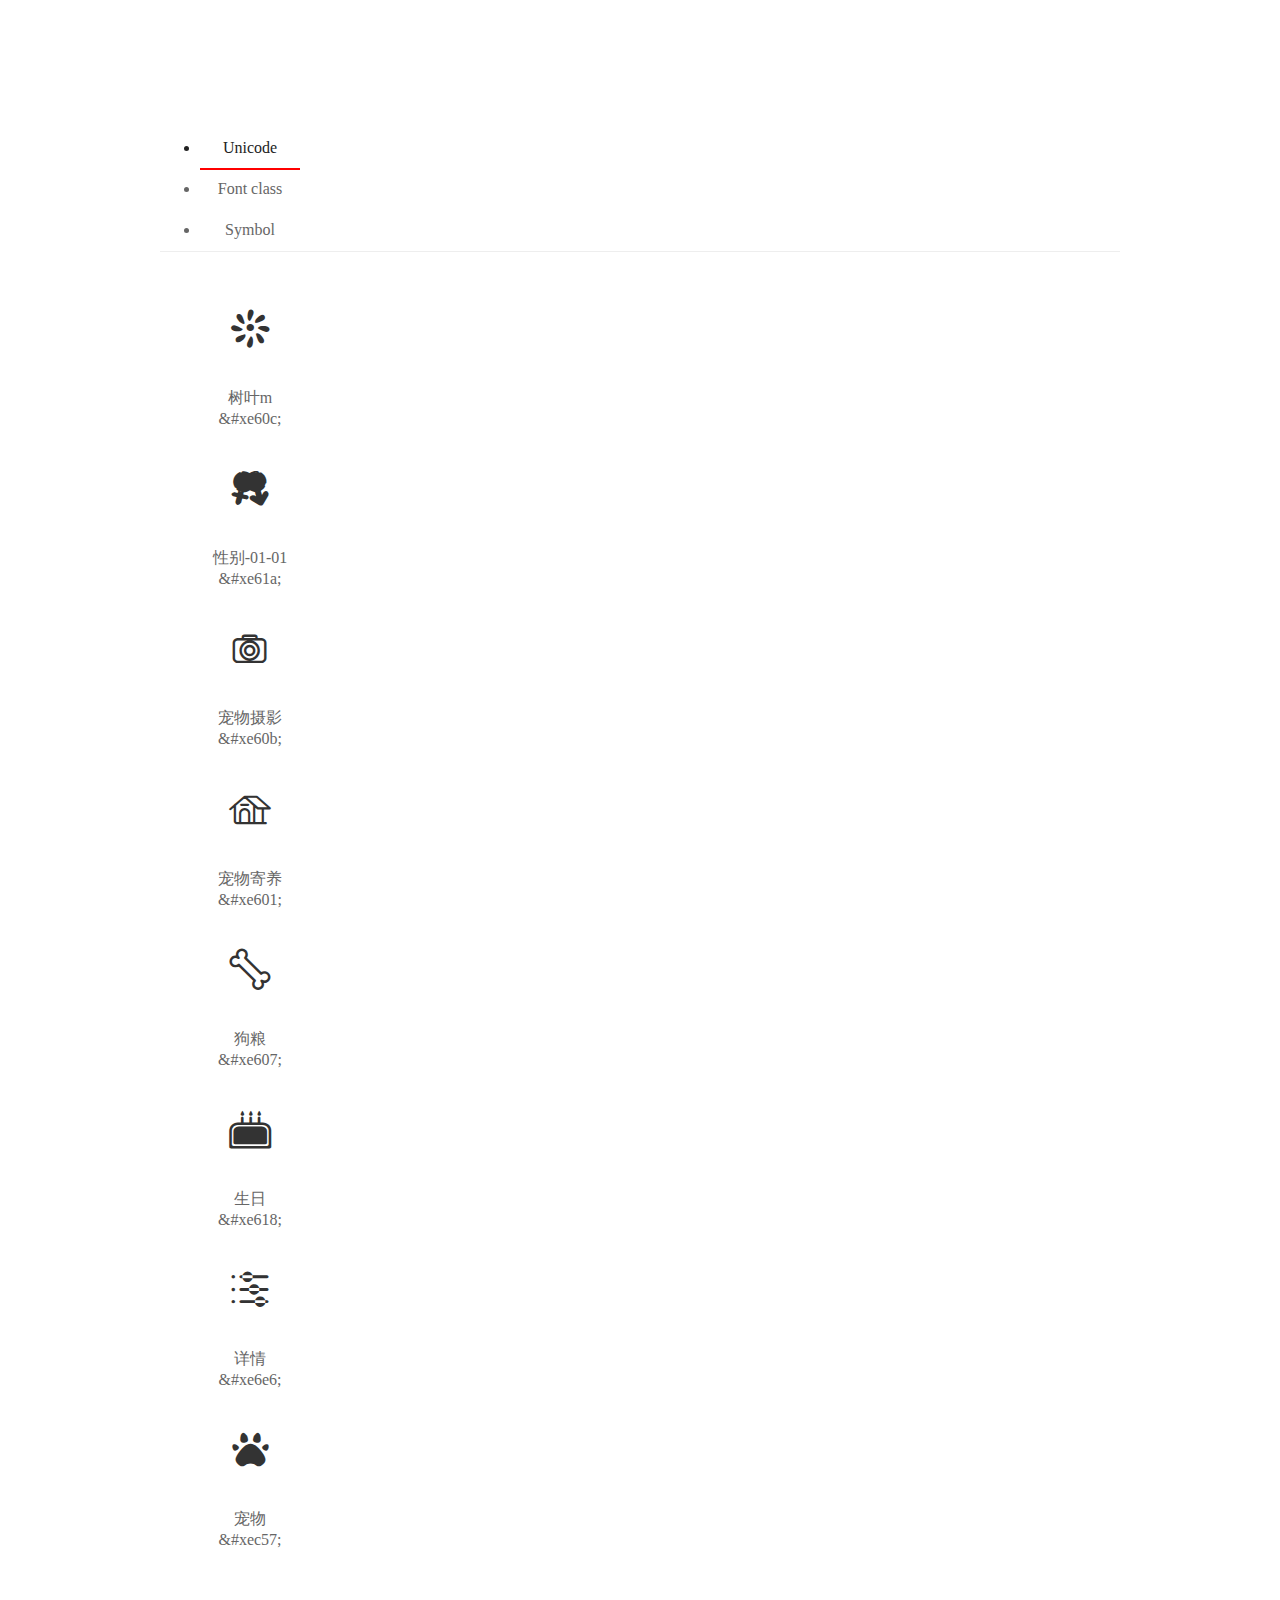
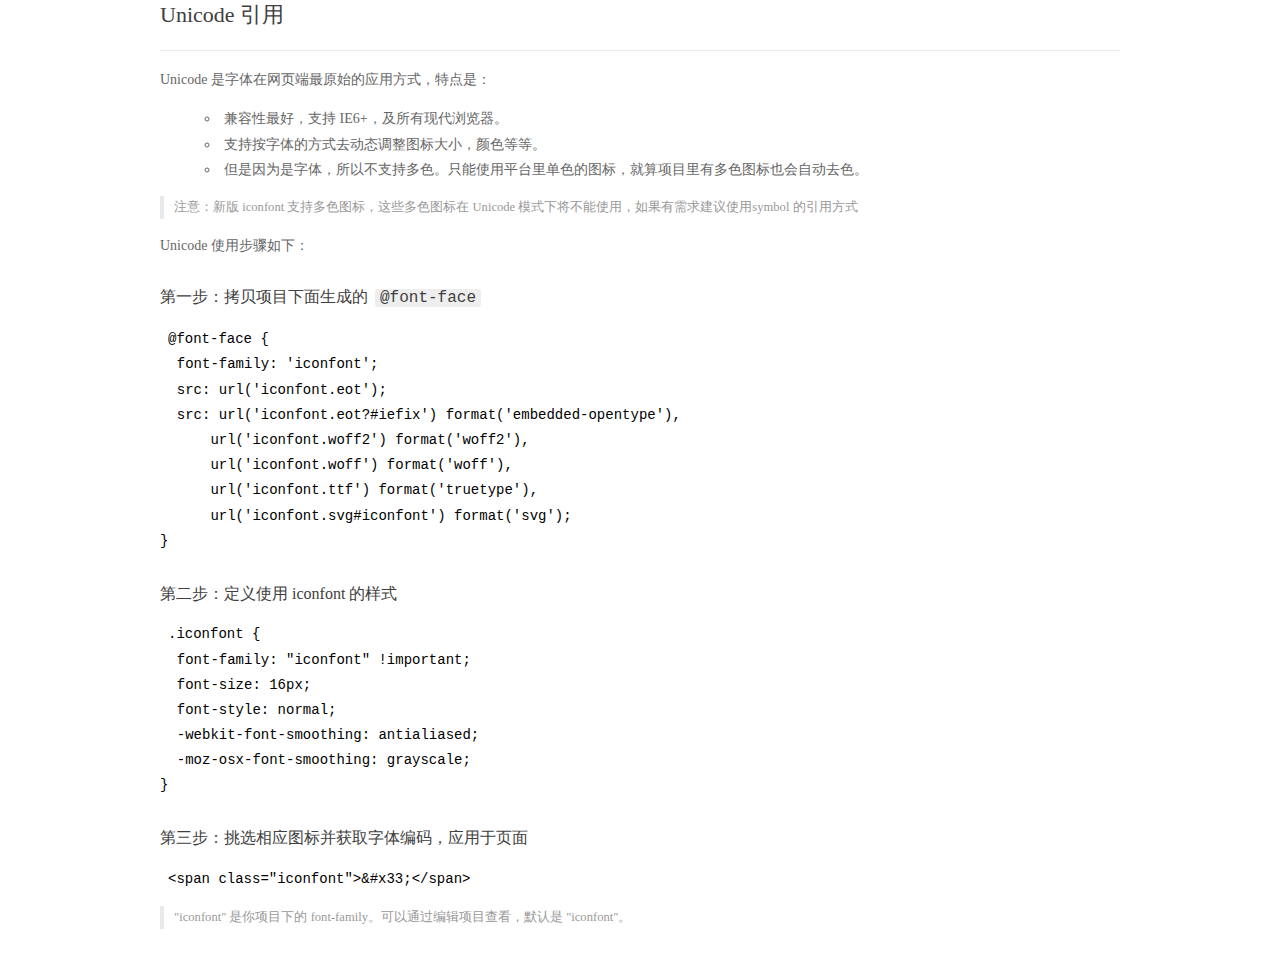
<file: src/main/resources/static/iconfont/demo_index.html>
<!DOCTYPE html>
<html>
<head>
  <meta charset="utf-8"/>
  <title>IconFont Demo</title>
  <link rel="shortcut icon" href="https://img.alicdn.com/tps/i4/TB1_oz6GVXXXXaFXpXXJDFnIXXX-64-64.ico" type="image/x-icon"/>
  <link rel="stylesheet" href="https://g.alicdn.com/thx/cube/1.3.2/cube.min.css">
  <link rel="stylesheet" href="demo.css">
  <link rel="stylesheet" href="iconfont.css">
  <script src="iconfont.js"></script>
  <!-- jQuery -->
  <script src="https://a1.alicdn.com/oss/uploads/2018/12/26/7bfddb60-08e8-11e9-9b04-53e73bb6408b.js"></script>
  <!-- 代码高亮 -->
  <script src="https://a1.alicdn.com/oss/uploads/2018/12/26/a3f714d0-08e6-11e9-8a15-ebf944d7534c.js"></script>
</head>
<body>
  <div class="main">
    <h1 class="logo"><a href="https://www.iconfont.cn/" title="iconfont 首页" target="_blank">&#xe86b;</a></h1>
    <div class="nav-tabs">
      <ul id="tabs" class="dib-box">
        <li class="dib active"><span>Unicode</span></li>
        <li class="dib"><span>Font class</span></li>
        <li class="dib"><span>Symbol</span></li>
      </ul>
      
    </div>
    <div class="tab-container">
      <div class="content unicode" style="display: block;">
          <ul class="icon_lists dib-box">
          
            <li class="dib">
              <span class="icon iconfont">&#xe60c;</span>
                <div class="name">树叶m</div>
                <div class="code-name">&amp;#xe60c;</div>
              </li>
          
            <li class="dib">
              <span class="icon iconfont">&#xe61a;</span>
                <div class="name">性别-01-01</div>
                <div class="code-name">&amp;#xe61a;</div>
              </li>
          
            <li class="dib">
              <span class="icon iconfont">&#xe60b;</span>
                <div class="name">宠物摄影</div>
                <div class="code-name">&amp;#xe60b;</div>
              </li>
          
            <li class="dib">
              <span class="icon iconfont">&#xe601;</span>
                <div class="name">宠物寄养</div>
                <div class="code-name">&amp;#xe601;</div>
              </li>
          
            <li class="dib">
              <span class="icon iconfont">&#xe607;</span>
                <div class="name">狗粮</div>
                <div class="code-name">&amp;#xe607;</div>
              </li>
          
            <li class="dib">
              <span class="icon iconfont">&#xe618;</span>
                <div class="name">生日</div>
                <div class="code-name">&amp;#xe618;</div>
              </li>
          
            <li class="dib">
              <span class="icon iconfont">&#xe6e6;</span>
                <div class="name">详情</div>
                <div class="code-name">&amp;#xe6e6;</div>
              </li>
          
            <li class="dib">
              <span class="icon iconfont">&#xec57;</span>
                <div class="name">宠物</div>
                <div class="code-name">&amp;#xec57;</div>
              </li>
          
          </ul>
          <div class="article markdown">
          <h2 id="unicode-">Unicode 引用</h2>
          <hr>

          <p>Unicode 是字体在网页端最原始的应用方式，特点是：</p>
          <ul>
            <li>兼容性最好，支持 IE6+，及所有现代浏览器。</li>
            <li>支持按字体的方式去动态调整图标大小，颜色等等。</li>
            <li>但是因为是字体，所以不支持多色。只能使用平台里单色的图标，就算项目里有多色图标也会自动去色。</li>
          </ul>
          <blockquote>
            <p>注意：新版 iconfont 支持多色图标，这些多色图标在 Unicode 模式下将不能使用，如果有需求建议使用symbol 的引用方式</p>
          </blockquote>
          <p>Unicode 使用步骤如下：</p>
          <h3 id="-font-face">第一步：拷贝项目下面生成的 <code>@font-face</code></h3>
<pre><code class="language-css"
>@font-face {
  font-family: 'iconfont';
  src: url('iconfont.eot');
  src: url('iconfont.eot?#iefix') format('embedded-opentype'),
      url('iconfont.woff2') format('woff2'),
      url('iconfont.woff') format('woff'),
      url('iconfont.ttf') format('truetype'),
      url('iconfont.svg#iconfont') format('svg');
}
</code></pre>
          <h3 id="-iconfont-">第二步：定义使用 iconfont 的样式</h3>
<pre><code class="language-css"
>.iconfont {
  font-family: "iconfont" !important;
  font-size: 16px;
  font-style: normal;
  -webkit-font-smoothing: antialiased;
  -moz-osx-font-smoothing: grayscale;
}
</code></pre>
          <h3 id="-">第三步：挑选相应图标并获取字体编码，应用于页面</h3>
<pre>
<code class="language-html"
>&lt;span class="iconfont"&gt;&amp;#x33;&lt;/span&gt;
</code></pre>
          <blockquote>
            <p>"iconfont" 是你项目下的 font-family。可以通过编辑项目查看，默认是 "iconfont"。</p>
          </blockquote>
          </div>
      </div>
      <div class="content font-class">
        <ul class="icon_lists dib-box">
          
          <li class="dib">
            <span class="icon iconfont icon-shuyem"></span>
            <div class="name">
              树叶m
            </div>
            <div class="code-name">.icon-shuyem
            </div>
          </li>
          
          <li class="dib">
            <span class="icon iconfont icon-xingbie--"></span>
            <div class="name">
              性别-01-01
            </div>
            <div class="code-name">.icon-xingbie--
            </div>
          </li>
          
          <li class="dib">
            <span class="icon iconfont icon-chongwusheying"></span>
            <div class="name">
              宠物摄影
            </div>
            <div class="code-name">.icon-chongwusheying
            </div>
          </li>
          
          <li class="dib">
            <span class="icon iconfont icon-chongwujiyang"></span>
            <div class="name">
              宠物寄养
            </div>
            <div class="code-name">.icon-chongwujiyang
            </div>
          </li>
          
          <li class="dib">
            <span class="icon iconfont icon-gouliang"></span>
            <div class="name">
              狗粮
            </div>
            <div class="code-name">.icon-gouliang
            </div>
          </li>
          
          <li class="dib">
            <span class="icon iconfont icon-icon-test"></span>
            <div class="name">
              生日
            </div>
            <div class="code-name">.icon-icon-test
            </div>
          </li>
          
          <li class="dib">
            <span class="icon iconfont icon-A"></span>
            <div class="name">
              详情
            </div>
            <div class="code-name">.icon-A
            </div>
          </li>
          
          <li class="dib">
            <span class="icon iconfont icon-chongwu"></span>
            <div class="name">
              宠物
            </div>
            <div class="code-name">.icon-chongwu
            </div>
          </li>
          
        </ul>
        <div class="article markdown">
        <h2 id="font-class-">font-class 引用</h2>
        <hr>

        <p>font-class 是 Unicode 使用方式的一种变种，主要是解决 Unicode 书写不直观，语意不明确的问题。</p>
        <p>与 Unicode 使用方式相比，具有如下特点：</p>
        <ul>
          <li>兼容性良好，支持 IE8+，及所有现代浏览器。</li>
          <li>相比于 Unicode 语意明确，书写更直观。可以很容易分辨这个 icon 是什么。</li>
          <li>因为使用 class 来定义图标，所以当要替换图标时，只需要修改 class 里面的 Unicode 引用。</li>
          <li>不过因为本质上还是使用的字体，所以多色图标还是不支持的。</li>
        </ul>
        <p>使用步骤如下：</p>
        <h3 id="-fontclass-">第一步：引入项目下面生成的 fontclass 代码：</h3>
<pre><code class="language-html">&lt;link rel="stylesheet" href="./iconfont.css"&gt;
</code></pre>
        <h3 id="-">第二步：挑选相应图标并获取类名，应用于页面：</h3>
<pre><code class="language-html">&lt;span class="iconfont icon-xxx"&gt;&lt;/span&gt;
</code></pre>
        <blockquote>
          <p>"
            iconfont" 是你项目下的 font-family。可以通过编辑项目查看，默认是 "iconfont"。</p>
        </blockquote>
      </div>
      </div>
      <div class="content symbol">
          <ul class="icon_lists dib-box">
          
            <li class="dib">
                <svg class="icon svg-icon" aria-hidden="true">
                  <use xlink:href="#icon-shuyem"></use>
                </svg>
                <div class="name">树叶m</div>
                <div class="code-name">#icon-shuyem</div>
            </li>
          
            <li class="dib">
                <svg class="icon svg-icon" aria-hidden="true">
                  <use xlink:href="#icon-xingbie--"></use>
                </svg>
                <div class="name">性别-01-01</div>
                <div class="code-name">#icon-xingbie--</div>
            </li>
          
            <li class="dib">
                <svg class="icon svg-icon" aria-hidden="true">
                  <use xlink:href="#icon-chongwusheying"></use>
                </svg>
                <div class="name">宠物摄影</div>
                <div class="code-name">#icon-chongwusheying</div>
            </li>
          
            <li class="dib">
                <svg class="icon svg-icon" aria-hidden="true">
                  <use xlink:href="#icon-chongwujiyang"></use>
                </svg>
                <div class="name">宠物寄养</div>
                <div class="code-name">#icon-chongwujiyang</div>
            </li>
          
            <li class="dib">
                <svg class="icon svg-icon" aria-hidden="true">
                  <use xlink:href="#icon-gouliang"></use>
                </svg>
                <div class="name">狗粮</div>
                <div class="code-name">#icon-gouliang</div>
            </li>
          
            <li class="dib">
                <svg class="icon svg-icon" aria-hidden="true">
                  <use xlink:href="#icon-icon-test"></use>
                </svg>
                <div class="name">生日</div>
                <div class="code-name">#icon-icon-test</div>
            </li>
          
            <li class="dib">
                <svg class="icon svg-icon" aria-hidden="true">
                  <use xlink:href="#icon-A"></use>
                </svg>
                <div class="name">详情</div>
                <div class="code-name">#icon-A</div>
            </li>
          
            <li class="dib">
                <svg class="icon svg-icon" aria-hidden="true">
                  <use xlink:href="#icon-chongwu"></use>
                </svg>
                <div class="name">宠物</div>
                <div class="code-name">#icon-chongwu</div>
            </li>
          
          </ul>
          <div class="article markdown">
          <h2 id="symbol-">Symbol 引用</h2>
          <hr>

          <p>这是一种全新的使用方式，应该说这才是未来的主流，也是平台目前推荐的用法。相关介绍可以参考这篇<a href="">文章</a>
            这种用法其实是做了一个 SVG 的集合，与另外两种相比具有如下特点：</p>
          <ul>
            <li>支持多色图标了，不再受单色限制。</li>
            <li>通过一些技巧，支持像字体那样，通过 <code>font-size</code>, <code>color</code> 来调整样式。</li>
            <li>兼容性较差，支持 IE9+，及现代浏览器。</li>
            <li>浏览器渲染 SVG 的性能一般，还不如 png。</li>
          </ul>
          <p>使用步骤如下：</p>
          <h3 id="-symbol-">第一步：引入项目下面生成的 symbol 代码：</h3>
<pre><code class="language-html">&lt;script src="./iconfont.js"&gt;&lt;/script&gt;
</code></pre>
          <h3 id="-css-">第二步：加入通用 CSS 代码（引入一次就行）：</h3>
<pre><code class="language-html">&lt;style&gt;
.icon {
  width: 1em;
  height: 1em;
  vertical-align: -0.15em;
  fill: currentColor;
  overflow: hidden;
}
&lt;/style&gt;
</code></pre>
          <h3 id="-">第三步：挑选相应图标并获取类名，应用于页面：</h3>
<pre><code class="language-html">&lt;svg class="icon" aria-hidden="true"&gt;
  &lt;use xlink:href="#icon-xxx"&gt;&lt;/use&gt;
&lt;/svg&gt;
</code></pre>
          </div>
      </div>

    </div>
  </div>
  <script>
  $(document).ready(function () {
      $('.tab-container .content:first').show()

      $('#tabs li').click(function (e) {
        var tabContent = $('.tab-container .content')
        var index = $(this).index()

        if ($(this).hasClass('active')) {
          return
        } else {
          $('#tabs li').removeClass('active')
          $(this).addClass('active')

          tabContent.hide().eq(index).fadeIn()
        }
      })
    })
  </script>
</body>
</html>
</file>
<file: src/main/resources/static/iconfont/demo.css>
/* Logo 字体 */
@font-face {
  font-family: "iconfont logo";
  src: url('https://at.alicdn.com/t/font_985780_km7mi63cihi.eot?t=1545807318834');
  src: url('https://at.alicdn.com/t/font_985780_km7mi63cihi.eot?t=1545807318834#iefix') format('embedded-opentype'),
    url('https://at.alicdn.com/t/font_985780_km7mi63cihi.woff?t=1545807318834') format('woff'),
    url('https://at.alicdn.com/t/font_985780_km7mi63cihi.ttf?t=1545807318834') format('truetype'),
    url('https://at.alicdn.com/t/font_985780_km7mi63cihi.svg?t=1545807318834#iconfont') format('svg');
}

.logo {
  font-family: "iconfont logo";
  font-size: 160px;
  font-style: normal;
  -webkit-font-smoothing: antialiased;
  -moz-osx-font-smoothing: grayscale;
}

/* tabs */
.nav-tabs {
  position: relative;
}

.nav-tabs .nav-more {
  position: absolute;
  right: 0;
  bottom: 0;
  height: 42px;
  line-height: 42px;
  color: #666;
}

#tabs {
  border-bottom: 1px solid #eee;
}

#tabs li {
  cursor: pointer;
  width: 100px;
  height: 40px;
  line-height: 40px;
  text-align: center;
  font-size: 16px;
  border-bottom: 2px solid transparent;
  position: relative;
  z-index: 1;
  margin-bottom: -1px;
  color: #666;
}


#tabs .active {
  border-bottom-color: #f00;
  color: #222;
}

.tab-container .content {
  display: none;
}

/* 页面布局 */
.main {
  padding: 30px 100px;
  width: 960px;
  margin: 0 auto;
}

.main .logo {
  color: #333;
  text-align: left;
  margin-bottom: 30px;
  line-height: 1;
  height: 110px;
  margin-top: -50px;
  overflow: hidden;
  *zoom: 1;
}

.main .logo a {
  font-size: 160px;
  color: #333;
}

.helps {
  margin-top: 40px;
}

.helps pre {
  padding: 20px;
  margin: 10px 0;
  border: solid 1px #e7e1cd;
  background-color: #fffdef;
  overflow: auto;
}

.icon_lists {
  width: 100% !important;
  overflow: hidden;
  *zoom: 1;
}

.icon_lists li {
  width: 100px;
  margin-bottom: 10px;
  margin-right: 20px;
  text-align: center;
  list-style: none !important;
  cursor: default;
}

.icon_lists li .code-name {
  line-height: 1.2;
}

.icon_lists .icon {
  display: block;
  height: 100px;
  line-height: 100px;
  font-size: 42px;
  margin: 10px auto;
  color: #333;
  -webkit-transition: font-size 0.25s linear, width 0.25s linear;
  -moz-transition: font-size 0.25s linear, width 0.25s linear;
  transition: font-size 0.25s linear, width 0.25s linear;
}

.icon_lists .icon:hover {
  font-size: 100px;
}

.icon_lists .svg-icon {
  /* 通过设置 font-size 来改变图标大小 */
  width: 1em;
  /* 图标和文字相邻时，垂直对齐 */
  vertical-align: -0.15em;
  /* 通过设置 color 来改变 SVG 的颜色/fill */
  fill: currentColor;
  /* path 和 stroke 溢出 viewBox 部分在 IE 下会显示
      normalize.css 中也包含这行 */
  overflow: hidden;
}

.icon_lists li .name,
.icon_lists li .code-name {
  color: #666;
}

/* markdown 样式 */
.markdown {
  color: #666;
  font-size: 14px;
  line-height: 1.8;
}

.highlight {
  line-height: 1.5;
}

.markdown img {
  vertical-align: middle;
  max-width: 100%;
}

.markdown h1 {
  color: #404040;
  font-weight: 500;
  line-height: 40px;
  margin-bottom: 24px;
}

.markdown h2,
.markdown h3,
.markdown h4,
.markdown h5,
.markdown h6 {
  color: #404040;
  margin: 1.6em 0 0.6em 0;
  font-weight: 500;
  clear: both;
}

.markdown h1 {
  font-size: 28px;
}

.markdown h2 {
  font-size: 22px;
}

.markdown h3 {
  font-size: 16px;
}

.markdown h4 {
  font-size: 14px;
}

.markdown h5 {
  font-size: 12px;
}

.markdown h6 {
  font-size: 12px;
}

.markdown hr {
  height: 1px;
  border: 0;
  background: #e9e9e9;
  margin: 16px 0;
  clear: both;
}

.markdown p {
  margin: 1em 0;
}

.markdown>p,
.markdown>blockquote,
.markdown>.highlight,
.markdown>ol,
.markdown>ul {
  width: 80%;
}

.markdown ul>li {
  list-style: circle;
}

.markdown>ul li,
.markdown blockquote ul>li {
  margin-left: 20px;
  padding-left: 4px;
}

.markdown>ul li p,
.markdown>ol li p {
  margin: 0.6em 0;
}

.markdown ol>li {
  list-style: decimal;
}

.markdown>ol li,
.markdown blockquote ol>li {
  margin-left: 20px;
  padding-left: 4px;
}

.markdown code {
  margin: 0 3px;
  padding: 0 5px;
  background: #eee;
  border-radius: 3px;
}

.markdown strong,
.markdown b {
  font-weight: 600;
}

.markdown>table {
  border-collapse: collapse;
  border-spacing: 0px;
  empty-cells: show;
  border: 1px solid #e9e9e9;
  width: 95%;
  margin-bottom: 24px;
}

.markdown>table th {
  white-space: nowrap;
  color: #333;
  font-weight: 600;
}

.markdown>table th,
.markdown>table td {
  border: 1px solid #e9e9e9;
  padding: 8px 16px;
  text-align: left;
}

.markdown>table th {
  background: #F7F7F7;
}

.markdown blockquote {
  font-size: 90%;
  color: #999;
  border-left: 4px solid #e9e9e9;
  padding-left: 0.8em;
  margin: 1em 0;
}

.markdown blockquote p {
  margin: 0;
}

.markdown .anchor {
  opacity: 0;
  transition: opacity 0.3s ease;
  margin-left: 8px;
}

.markdown .waiting {
  color: #ccc;
}

.markdown h1:hover .anchor,
.markdown h2:hover .anchor,
.markdown h3:hover .anchor,
.markdown h4:hover .anchor,
.markdown h5:hover .anchor,
.markdown h6:hover .anchor {
  opacity: 1;
  display: inline-block;
}

.markdown>br,
.markdown>p>br {
  clear: both;
}


.hljs {
  display: block;
  background: white;
  padding: 0.5em;
  color: #333333;
  overflow-x: auto;
}

.hljs-comment,
.hljs-meta {
  color: #969896;
}

.hljs-string,
.hljs-variable,
.hljs-template-variable,
.hljs-strong,
.hljs-emphasis,
.hljs-quote {
  color: #df5000;
}

.hljs-keyword,
.hljs-selector-tag,
.hljs-type {
  color: #a71d5d;
}

.hljs-literal,
.hljs-symbol,
.hljs-bullet,
.hljs-attribute {
  color: #0086b3;
}

.hljs-section,
.hljs-name {
  color: #63a35c;
}

.hljs-tag {
  color: #333333;
}

.hljs-title,
.hljs-attr,
.hljs-selector-id,
.hljs-selector-class,
.hljs-selector-attr,
.hljs-selector-pseudo {
  color: #795da3;
}

.hljs-addition {
  color: #55a532;
  background-color: #eaffea;
}

.hljs-deletion {
  color: #bd2c00;
  background-color: #ffecec;
}

.hljs-link {
  text-decoration: underline;
}

/* 代码高亮 */
/* PrismJS 1.15.0
https://prismjs.com/download.html#themes=prism&languages=markup+css+clike+javascript */
/**
 * prism.js default theme for JavaScript, CSS and HTML
 * Based on dabblet (http://dabblet.com)
 * @author Lea Verou
 */
code[class*="language-"],
pre[class*="language-"] {
  color: black;
  background: none;
  text-shadow: 0 1px white;
  font-family: Consolas, Monaco, 'Andale Mono', 'Ubuntu Mono', monospace;
  text-align: left;
  white-space: pre;
  word-spacing: normal;
  word-break: normal;
  word-wrap: normal;
  line-height: 1.5;

  -moz-tab-size: 4;
  -o-tab-size: 4;
  tab-size: 4;

  -webkit-hyphens: none;
  -moz-hyphens: none;
  -ms-hyphens: none;
  hyphens: none;
}

pre[class*="language-"]::-moz-selection,
pre[class*="language-"] ::-moz-selection,
code[class*="language-"]::-moz-selection,
code[class*="language-"] ::-moz-selection {
  text-shadow: none;
  background: #b3d4fc;
}

pre[class*="language-"]::selection,
pre[class*="language-"] ::selection,
code[class*="language-"]::selection,
code[class*="language-"] ::selection {
  text-shadow: none;
  background: #b3d4fc;
}

@media print {

  code[class*="language-"],
  pre[class*="language-"] {
    text-shadow: none;
  }
}

/* Code blocks */
pre[class*="language-"] {
  padding: 1em;
  margin: .5em 0;
  overflow: auto;
}

:not(pre)>code[class*="language-"],
pre[class*="language-"] {
  background: #f5f2f0;
}

/* Inline code */
:not(pre)>code[class*="language-"] {
  padding: .1em;
  border-radius: .3em;
  white-space: normal;
}

.token.comment,
.token.prolog,
.token.doctype,
.token.cdata {
  color: slategray;
}

.token.punctuation {
  color: #999;
}

.namespace {
  opacity: .7;
}

.token.property,
.token.tag,
.token.boolean,
.token.number,
.token.constant,
.token.symbol,
.token.deleted {
  color: #905;
}

.token.selector,
.token.attr-name,
.token.string,
.token.char,
.token.builtin,
.token.inserted {
  color: #690;
}

.token.operator,
.token.entity,
.token.url,
.language-css .token.string,
.style .token.string {
  color: #9a6e3a;
  background: hsla(0, 0%, 100%, .5);
}

.token.atrule,
.token.attr-value,
.token.keyword {
  color: #07a;
}

.token.function,
.token.class-name {
  color: #DD4A68;
}

.token.regex,
.token.important,
.token.variable {
  color: #e90;
}

.token.important,
.token.bold {
  font-weight: bold;
}

.token.italic {
  font-style: italic;
}

.token.entity {
  cursor: help;
}
</file>
<file: src/main/resources/static/iconfont/iconfont.css>
@font-face {font-family: "iconfont";
  src: url('iconfont.eot?t=1602567979520'); /* IE9 */
  src: url('iconfont.eot?t=1602567979520#iefix') format('embedded-opentype'), /* IE6-IE8 */
  url('[data-uri]') format('woff2'),
  url('iconfont.woff?t=1602567979520') format('woff'),
  url('iconfont.ttf?t=1602567979520') format('truetype'), /* chrome, firefox, opera, Safari, Android, iOS 4.2+ */
  url('iconfont.svg?t=1602567979520#iconfont') format('svg'); /* iOS 4.1- */
}

.iconfont {
  font-family: "iconfont" !important;
  font-size: 16px;
  font-style: normal;
  -webkit-font-smoothing: antialiased;
  -moz-osx-font-smoothing: grayscale;
}

.icon-shuyem:before {
  content: "\e60c";
}

.icon-xingbie--:before {
  content: "\e61a";
}

.icon-chongwusheying:before {
  content: "\e60b";
}

.icon-chongwujiyang:before {
  content: "\e601";
}

.icon-gouliang:before {
  content: "\e607";
}

.icon-icon-test:before {
  content: "\e618";
}

.icon-A:before {
  content: "\e6e6";
}

.icon-chongwu:before {
  content: "\ec57";
}
</file>
